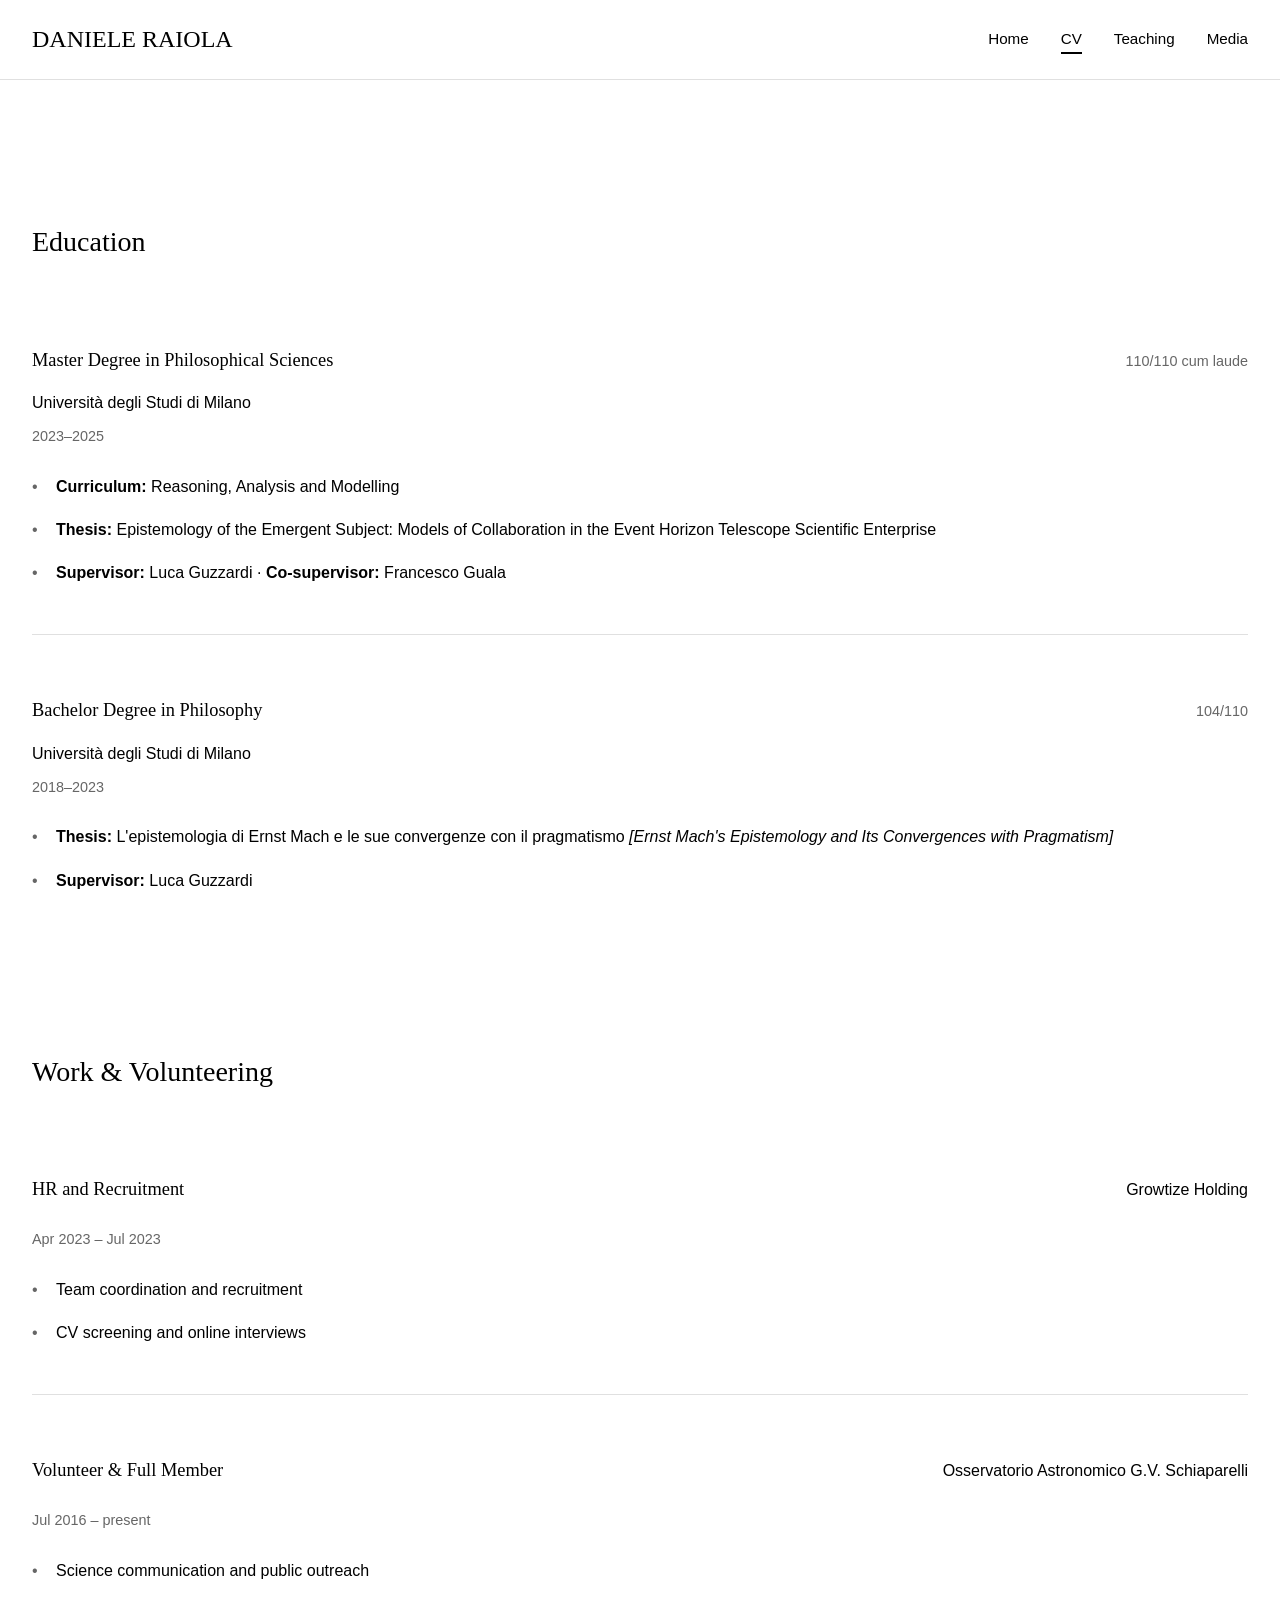
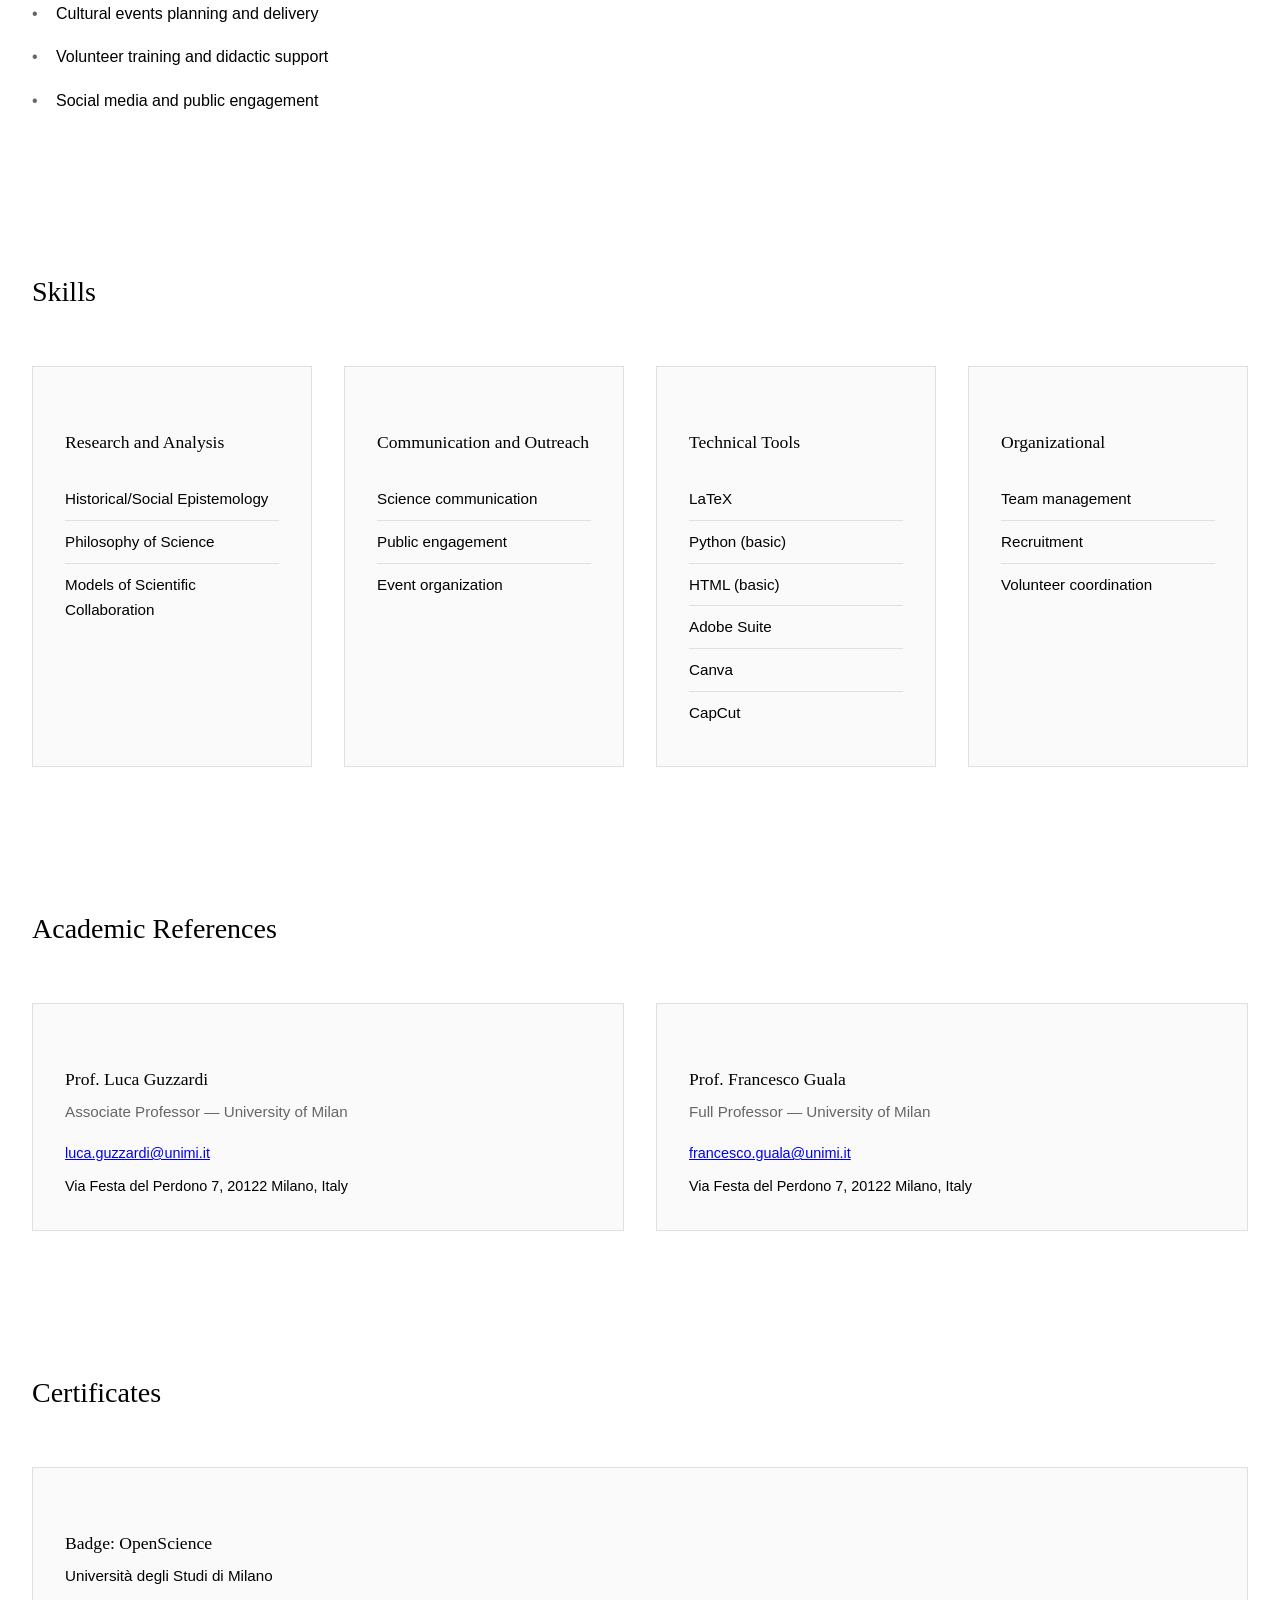
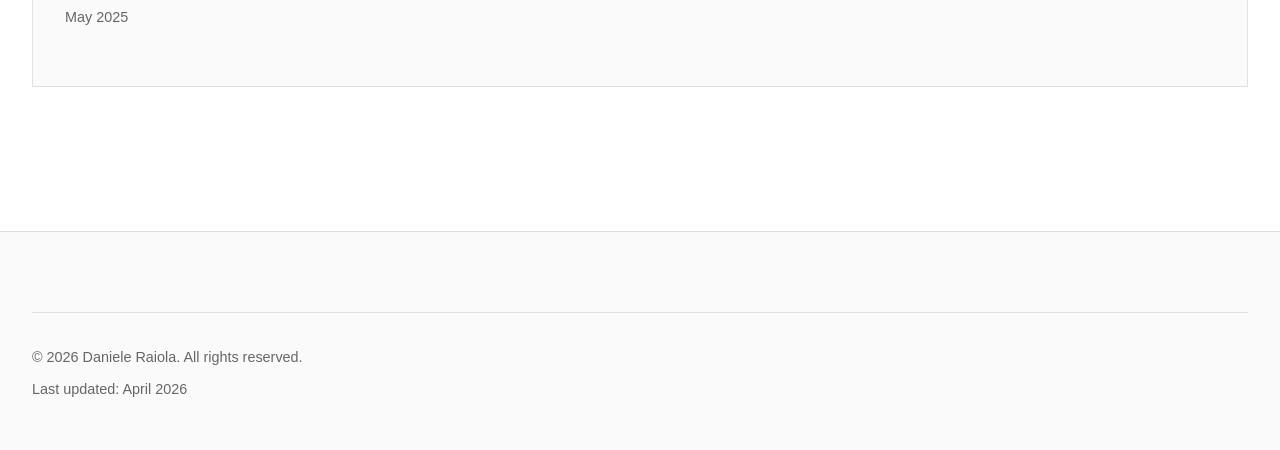
<file: cv.html>
<!DOCTYPE html>
<html lang="en">
<head>
    <meta charset="UTF-8">
    <meta name="viewport" content="width=device-width, initial-scale=1.0">
    <meta name="description" content="Daniele Raiola - CV">
    <meta name="author" content="Daniele Raiola">
    <title>CV - Daniele Raiola</title>
    <link rel="stylesheet" href="styles/main.css">
</head>
<body>
    <a href="#main-content" class="skip-to-content">Skip to content</a>

    <!-- Navigation Header -->
    <header class="header">
        <div class="container">
            <div class="header-content">
                <div class="title-block">
                    <h1>DANIELE RAIOLA</h1>
                </div>
                <nav class="nav">
                    <a href="index.html" class="nav-link">Home</a>
                    <a href="cv.html" class="nav-link active">CV</a>
                    <a href="teaching.html" class="nav-link">Teaching</a>
                    <a href="media.html" class="nav-link">Media</a>
                </nav>
            </div>
        </div>
    </header>

    <main id="main-content">
        <!-- Education Section -->
        <section class="section">
            <div class="container">
                <h2>Education</h2>
                
                <article class="education-item">
                    <div class="education-header">
                        <h3 class="degree-title">Master Degree in Philosophical Sciences</h3>
                        <span class="grade">110/110 cum laude</span>
                    </div>
                    <p class="institution">Università degli Studi di Milano</p>
                    <p class="date">2023–2025</p>
                    <ul class="details-list">
                        <li><strong>Curriculum:</strong> Reasoning, Analysis and Modelling</li>
                        <li><strong>Thesis:</strong> Epistemology of the Emergent Subject: Models of Collaboration in the Event Horizon Telescope Scientific Enterprise</li>
                        <li><strong>Supervisor:</strong> Luca Guzzardi · <strong>Co-supervisor:</strong> Francesco Guala</li>
                    </ul>
                </article>

                <article class="education-item">
                    <div class="education-header">
                        <h3 class="degree-title">Bachelor Degree in Philosophy</h3>
                        <span class="grade">104/110</span>
                    </div>
                    <p class="institution">Università degli Studi di Milano</p>
                    <p class="date">2018–2023</p>
                    <ul class="details-list">
                        <li><strong>Thesis:</strong> L'epistemologia di Ernst Mach e le sue convergenze con il pragmatismo <em>[Ernst Mach's Epistemology and Its Convergences with Pragmatism]</em></li>
                        <li><strong>Supervisor:</strong> Luca Guzzardi</li>
                    </ul>
                </article>
            </div>
        </section>

        <!-- Work & Volunteering Section -->
        <section class="section">
            <div class="container">
                <h2>Work & Volunteering</h2>

                <article class="work-item">
                    <div class="work-header">
                        <h3 class="position-title">HR and Recruitment</h3>
                        <p class="organization">Growtize Holding</p>
                    </div>
                    <p class="date">Apr 2023 – Jul 2023</p>
                    <ul class="details-list">
                        <li>Team coordination and recruitment</li>
                        <li>CV screening and online interviews</li>
                    </ul>
                </article>

                <article class="work-item">
                    <div class="work-header">
                        <h3 class="position-title">Volunteer & Full Member</h3>
                        <p class="organization">Osservatorio Astronomico G.V. Schiaparelli</p>
                    </div>
                    <p class="date">Jul 2016 – present</p>
                    <ul class="details-list">
                        <li>Science communication and public outreach</li>
                        <li>Cultural events planning and delivery</li>
                        <li>Volunteer training and didactic support</li>
                        <li>Social media and public engagement</li>
                    </ul>
                </article>
            </div>
        </section>

        <!-- Skills Section -->
        <section class="section">
            <div class="container">
                <h2>Skills</h2>
                
                <div class="skills-grid">
                    <article class="skill-category">
                        <h3 class="skill-category-title">Research and Analysis</h3>
                        <ul class="skill-list">
                            <li>Historical/Social Epistemology</li>
                            <li>Philosophy of Science</li>
                            <li>Models of Scientific Collaboration</li>
                        </ul>
                    </article>

                    <article class="skill-category">
                        <h3 class="skill-category-title">Communication and Outreach</h3>
                        <ul class="skill-list">
                            <li>Science communication</li>
                            <li>Public engagement</li>
                            <li>Event organization</li>
                        </ul>
                    </article>

                    <article class="skill-category">
                        <h3 class="skill-category-title">Technical Tools</h3>
                        <ul class="skill-list">
                            <li>LaTeX</li>
                            <li>Python (basic)</li>
                            <li>HTML (basic)</li>
                            <li>Adobe Suite</li>
                            <li>Canva</li>
                            <li>CapCut</li>
                        </ul>
                    </article>

                    <article class="skill-category">
                        <h3 class="skill-category-title">Organizational</h3>
                        <ul class="skill-list">
                            <li>Team management</li>
                            <li>Recruitment</li>
                            <li>Volunteer coordination</li>
                        </ul>
                    </article>
                </div>
            </div>
        </section>

        <!-- Academic References Section -->
        <section class="section">
            <div class="container">
                <h2>Academic References</h2>
                
                <div class="references-grid">
                    <article class="reference-item">
                        <h3 class="reference-name">Prof. Luca Guzzardi</h3>
                        <p class="reference-title">Associate Professor — University of Milan</p>
                        <ul class="reference-contact">
                            <li><a href="mailto:luca.guzzardi@unimi.it">luca.guzzardi@unimi.it</a></li>
                            <li>Via Festa del Perdono 7, 20122 Milano, Italy</li>
                        </ul>
                    </article>

                    <article class="reference-item">
                        <h3 class="reference-name">Prof. Francesco Guala</h3>
                        <p class="reference-title">Full Professor — University of Milan</p>
                        <ul class="reference-contact">
                            <li><a href="mailto:francesco.guala@unimi.it">francesco.guala@unimi.it</a></li>
                            <li>Via Festa del Perdono 7, 20122 Milano, Italy</li>
                        </ul>
                    </article>
                </div>
            </div>
        </section>

        <!-- Certificates Section -->
        <section class="section">
            <div class="container">
                <h2>Certificates</h2>
                
                <article class="certificate-item">
                    <h3 class="cert-title">Badge: OpenScience</h3>
                    <p class="cert-issuer">Università degli Studi di Milano</p>
                    <p class="date">May 2025</p>
                </article>
            </div>
        </section>
    </main>

    <!-- Footer -->
    <footer class="footer">
        <div class="container">
            <div class="footer-meta">
                <p class="copyright">© 2026 Daniele Raiola. All rights reserved.</p>
                <p class="last-updated">Last updated: April 2026</p>
            </div>
        </div>
    </footer>

    <!-- Smooth scroll behavior script -->
    <script>
        document.querySelectorAll('a[href^="#"]').forEach(anchor => {
            anchor.addEventListener('click', function (e) {
                e.preventDefault();
                const target = document.querySelector(this.getAttribute('href'));
                if (target) {
                    target.scrollIntoView({
                        behavior: 'smooth',
                        block: 'start'
                    });
                }
            });
        });
    </script>
</body>
</html>
</file>
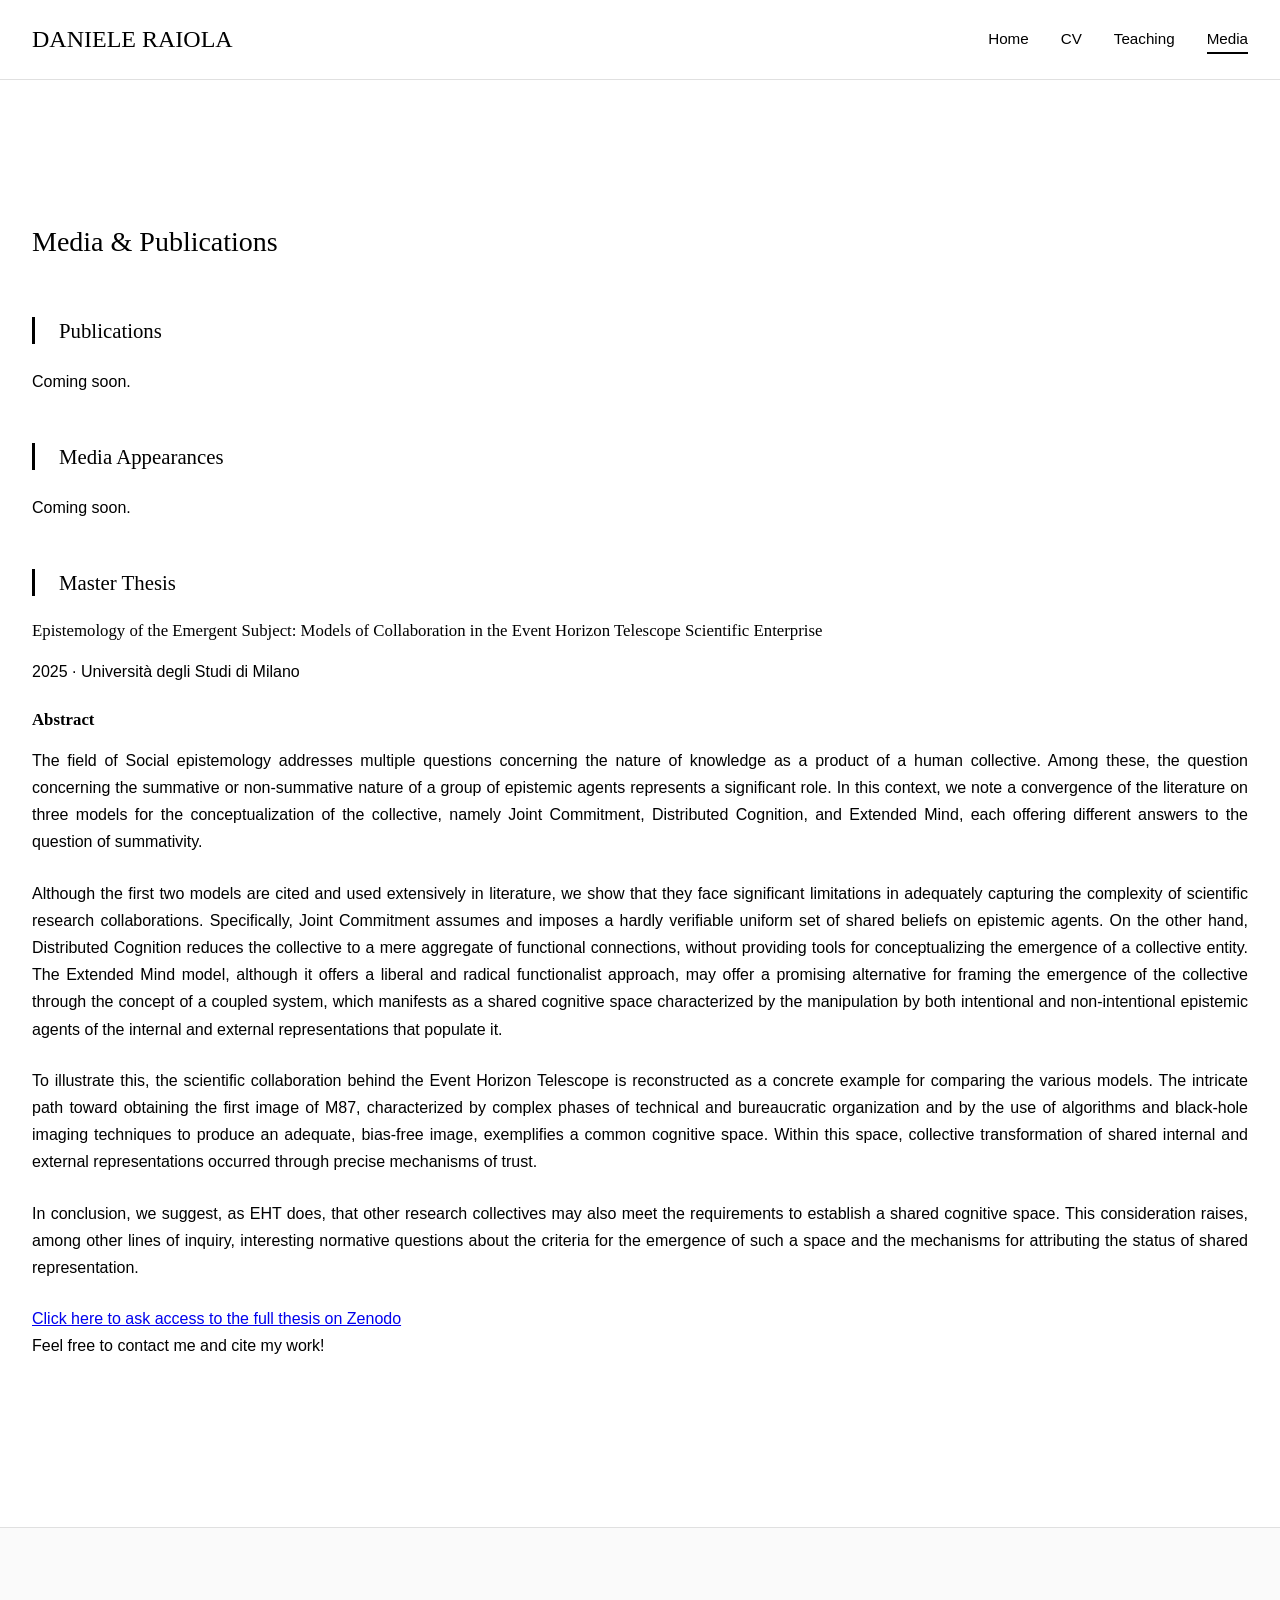
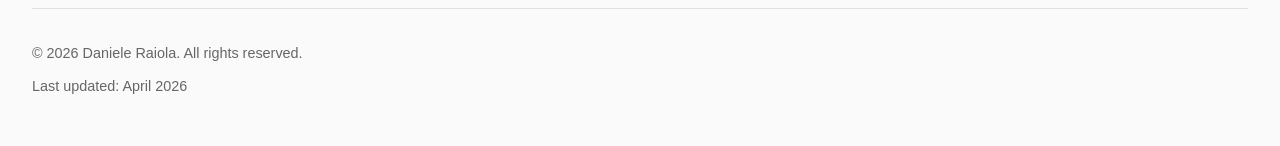
<file: media.html>
<!DOCTYPE html>
<html lang="en">
<head>
    <meta charset="UTF-8">
    <meta name="viewport" content="width=device-width, initial-scale=1.0">
    <meta name="description" content="Daniele Raiola - Media">
    <meta name="author" content="Daniele Raiola">
    <title>Media - Daniele Raiola</title>
    <link rel="stylesheet" href="styles/main.css">
</head>
<body>
    <a href="#main-content" class="skip-to-content">Skip to content</a>

    <!-- Navigation Header -->
    <header class="header">
        <div class="container">
            <div class="header-content">
                <div class="title-block">
                    <h1>DANIELE RAIOLA</h1>
                </div>
                <nav class="nav">
                    <a href="index.html" class="nav-link">Home</a>
                    <a href="cv.html" class="nav-link">CV</a>
                    <a href="teaching.html" class="nav-link">Teaching</a>
                    <a href="media.html" class="nav-link active">Media</a>
                </nav>
            </div>
        </div>
    </header>

    <main id="main-content">
        <!-- Media Section -->
        <section class="section">
            <div class="container">
                <h2>Media & Publications</h2>

                <div class="speaking-subsection">
                    <h3 class="subsection-title">Publications</h3>
                    <p>Coming soon.</p>
                </div>

                <div class="speaking-subsection">
                    <h3 class="subsection-title">Media Appearances</h3>
                    <p>Coming soon.</p>
                </div>

                <div class="speaking-subsection">
                    <h3 class="subsection-title">Master Thesis</h3>
                    <article class="thesis-item">
                        <h4 class="thesis-title">Epistemology of the Emergent Subject: Models of Collaboration in the Event Horizon Telescope Scientific Enterprise</h4>
                        <p class="thesis-date">2025 · Università degli Studi di Milano</p>
                        <h5 style="margin-top: 1.5rem; margin-bottom: 1rem; font-weight: 600; font-size: 1.05rem;">Abstract</h5>
                        <p style="text-align: justify;">
                            The field of Social epistemology addresses multiple questions concerning the nature of knowledge as a product of a human collective. Among these, the question concerning the summative or non-summative nature of a group of epistemic agents represents a significant role. In this context, we note a convergence of the literature on three models for the conceptualization of the collective, namely Joint Commitment, Distributed Cognition, and Extended Mind, each offering different answers to the question of summativity.
                        </p>
                        <p style="text-align: justify;">
                            Although the first two models are cited and used extensively in literature, we show that they face significant limitations in adequately capturing the complexity of scientific research collaborations. Specifically, Joint Commitment assumes and imposes a hardly verifiable uniform set of shared beliefs on epistemic agents. On the other hand, Distributed Cognition reduces the collective to a mere aggregate of functional connections, without providing tools for conceptualizing the emergence of a collective entity. The Extended Mind model, although it offers a liberal and radical functionalist approach, may offer a promising alternative for framing the emergence of the collective through the concept of a coupled system, which manifests as a shared cognitive space characterized by the manipulation by both intentional and non-intentional epistemic agents of the internal and external representations that populate it.
                        </p>
                        <p style="text-align: justify;">
                            To illustrate this, the scientific collaboration behind the Event Horizon Telescope is reconstructed as a concrete example for comparing the various models. The intricate path toward obtaining the first image of M87, characterized by complex phases of technical and bureaucratic organization and by the use of algorithms and black-hole imaging techniques to produce an adequate, bias-free image, exemplifies a common cognitive space. Within this space, collective transformation of shared internal and external representations occurred through precise mechanisms of trust.
                        </p>
                        <p style="text-align: justify;">
                            In conclusion, we suggest, as EHT does, that other research collectives may also meet the requirements to establish a shared cognitive space. This consideration raises, among other lines of inquiry, interesting normative questions about the criteria for the emergence of such a space and the mechanisms for attributing the status of shared representation.
                        </p>
                        <p style="margin-top: 1.5rem;">
                            <a href="https://zenodo.org/records/18644186" target="_blank">Click here to ask access to the full thesis on Zenodo</a><br>
                            Feel free to contact me and cite my work!
                        </p>
                    </article>
                </div>
            </div>
        </section>
    </main>

    <!-- Footer -->
    <footer class="footer">
        <div class="container">
            <div class="footer-meta">
                <p class="copyright">© 2026 Daniele Raiola. All rights reserved.</p>
                <p class="last-updated">Last updated: April 2026</p>
            </div>
        </div>
    </footer>

    <!-- Smooth scroll behavior script -->
    <script>
        document.querySelectorAll('a[href^="#"]').forEach(anchor => {
            anchor.addEventListener('click', function (e) {
                e.preventDefault();
                const target = document.querySelector(this.getAttribute('href'));
                if (target) {
                    target.scrollIntoView({
                        behavior: 'smooth',
                        block: 'start'
                    });
                }
            });
        });
    </script>
</body>
</html>
</file>
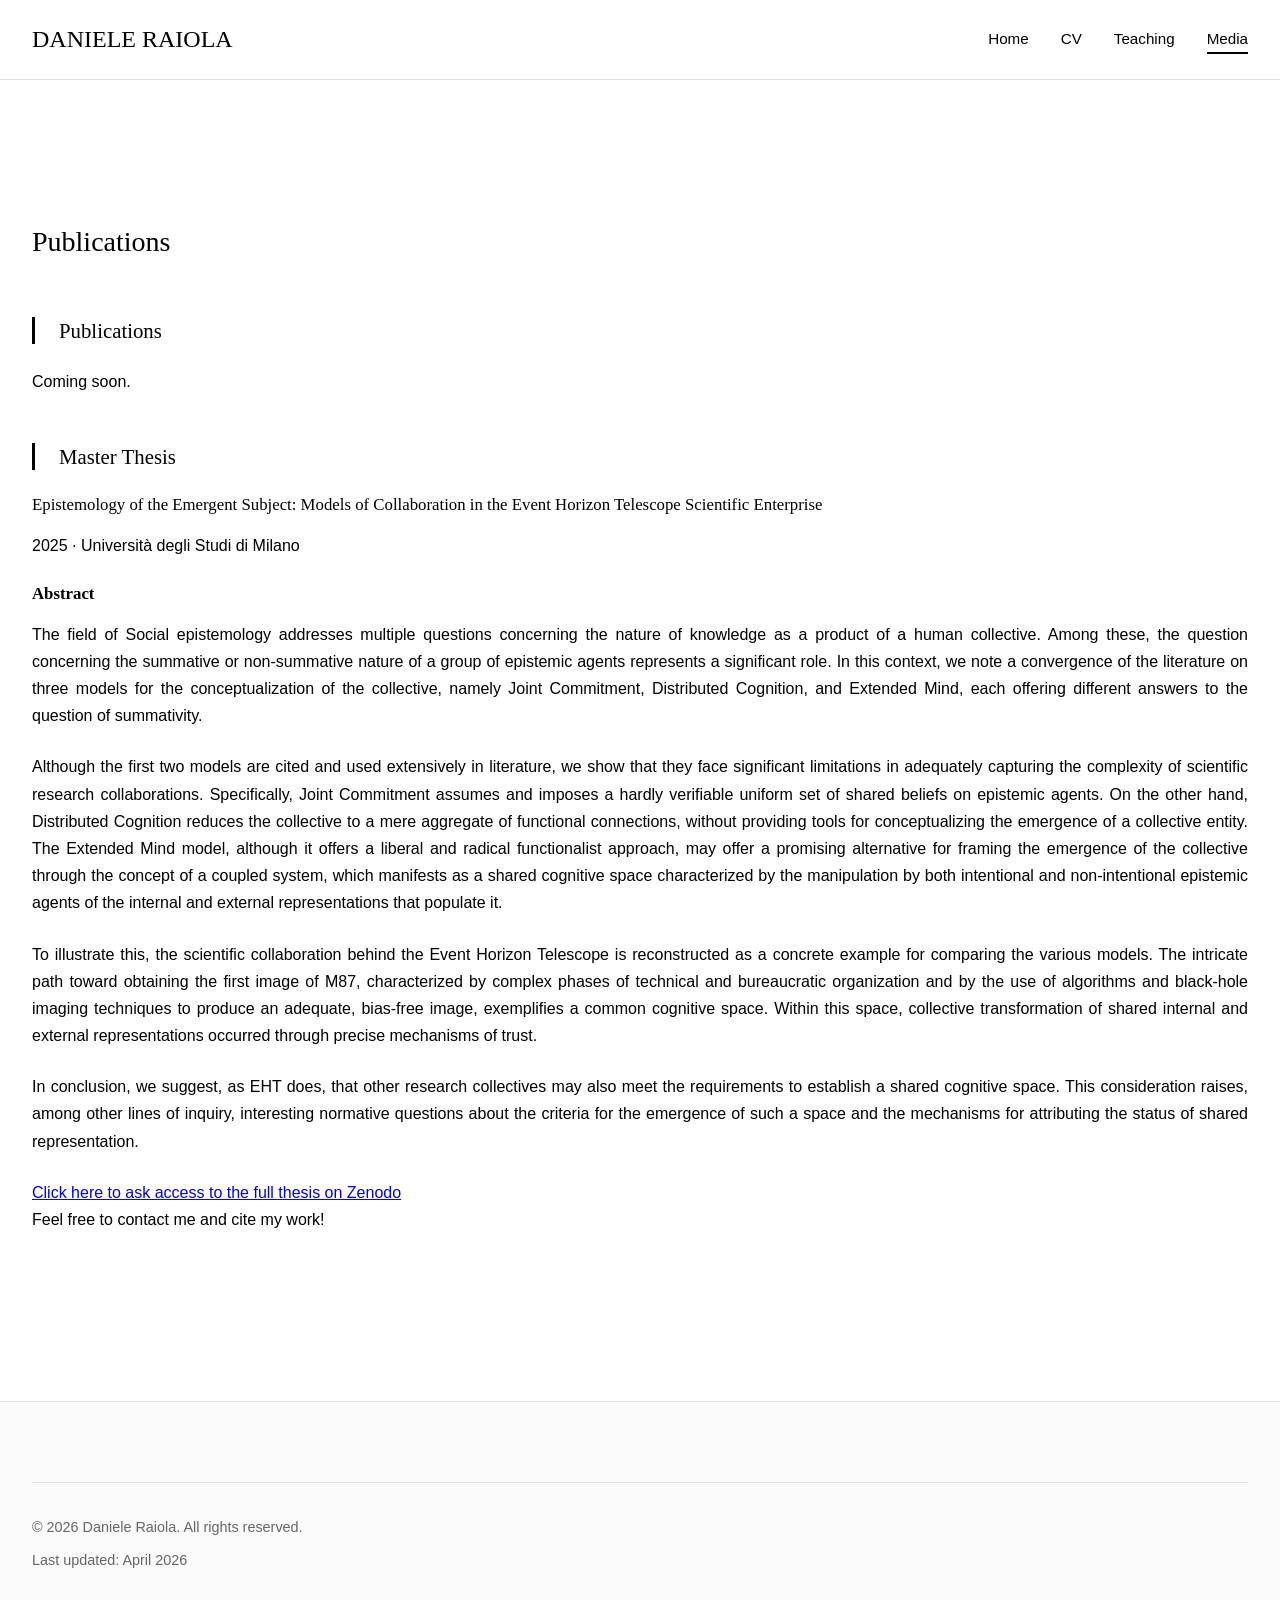
<file: publications.html>
<!DOCTYPE html>
<html lang="en">
<head>
    <meta charset="UTF-8">
    <meta name="viewport" content="width=device-width, initial-scale=1.0">
    <meta name="description" content="Daniele Raiola - Media">
    <meta name="author" content="Daniele Raiola">
    <title>Media - Daniele Raiola</title>
    <link rel="stylesheet" href="styles/main.css">
</head>
<body>
    <a href="#main-content" class="skip-to-content">Skip to content</a>

    <!-- Navigation Header -->
    <header class="header">
        <div class="container">
            <div class="header-content">
                <div class="title-block">
                    <h1>DANIELE RAIOLA</h1>
                </div>
                <nav class="nav">
                    <a href="index.html" class="nav-link">Home</a>
                    <a href="cv.html" class="nav-link">CV</a>
                    <a href="teaching.html" class="nav-link">Teaching</a>
                    <a href="publications.html" class="nav-link active">Media</a>
                </nav>
            </div>
        </div>
    </header>

    <main id="main-content">
        <!-- Media Section -->
        <section class="section">
            <div class="container">
                <h2>Publications</h2>

                <div class="speaking-subsection">
                    <h3 class="subsection-title">Publications</h3>
                    <p>Coming soon.</p>
                </div>

                <div class="speaking-subsection">
                    <h3 class="subsection-title">Master Thesis</h3>
                    <article class="thesis-item">
                        <h4 class="thesis-title">Epistemology of the Emergent Subject: Models of Collaboration in the Event Horizon Telescope Scientific Enterprise</h4>
                        <p class="thesis-date">2025 · Università degli Studi di Milano</p>
                        <h5 style="margin-top: 1.5rem; margin-bottom: 1rem; font-weight: 600; font-size: 1.05rem;">Abstract</h5>
                        <p style="text-align: justify;">
                            The field of Social epistemology addresses multiple questions concerning the nature of knowledge as a product of a human collective. Among these, the question concerning the summative or non-summative nature of a group of epistemic agents represents a significant role. In this context, we note a convergence of the literature on three models for the conceptualization of the collective, namely Joint Commitment, Distributed Cognition, and Extended Mind, each offering different answers to the question of summativity.
                        </p>
                        <p style="text-align: justify;">
                            Although the first two models are cited and used extensively in literature, we show that they face significant limitations in adequately capturing the complexity of scientific research collaborations. Specifically, Joint Commitment assumes and imposes a hardly verifiable uniform set of shared beliefs on epistemic agents. On the other hand, Distributed Cognition reduces the collective to a mere aggregate of functional connections, without providing tools for conceptualizing the emergence of a collective entity. The Extended Mind model, although it offers a liberal and radical functionalist approach, may offer a promising alternative for framing the emergence of the collective through the concept of a coupled system, which manifests as a shared cognitive space characterized by the manipulation by both intentional and non-intentional epistemic agents of the internal and external representations that populate it.
                        </p>
                        <p style="text-align: justify;">
                            To illustrate this, the scientific collaboration behind the Event Horizon Telescope is reconstructed as a concrete example for comparing the various models. The intricate path toward obtaining the first image of M87, characterized by complex phases of technical and bureaucratic organization and by the use of algorithms and black-hole imaging techniques to produce an adequate, bias-free image, exemplifies a common cognitive space. Within this space, collective transformation of shared internal and external representations occurred through precise mechanisms of trust.
                        </p>
                        <p style="text-align: justify;">
                            In conclusion, we suggest, as EHT does, that other research collectives may also meet the requirements to establish a shared cognitive space. This consideration raises, among other lines of inquiry, interesting normative questions about the criteria for the emergence of such a space and the mechanisms for attributing the status of shared representation.
                        </p>
                        <p style="margin-top: 1.5rem;">
                            <a href="https://zenodo.org/records/18644186" target="_blank">Click here to ask access to the full thesis on Zenodo</a><br>
                            Feel free to contact me and cite my work!
                        </p>
                    </article>
                </div>
            </div>
        </section>
    </main>

    <!-- Footer -->
    <footer class="footer">
        <div class="container">
            <div class="footer-meta">
                <p class="copyright">© 2026 Daniele Raiola. All rights reserved.</p>
                <p class="last-updated">Last updated: April 2026</p>
            </div>
        </div>
    </footer>

    <!-- Smooth scroll behavior script -->
    <script>
        document.querySelectorAll('a[href^="#"]').forEach(anchor => {
            anchor.addEventListener('click', function (e) {
                e.preventDefault();
                const target = document.querySelector(this.getAttribute('href'));
                if (target) {
                    target.scrollIntoView({
                        behavior: 'smooth',
                        block: 'start'
                    });
                }
            });
        });
    </script>
</body>
</html>
</file>
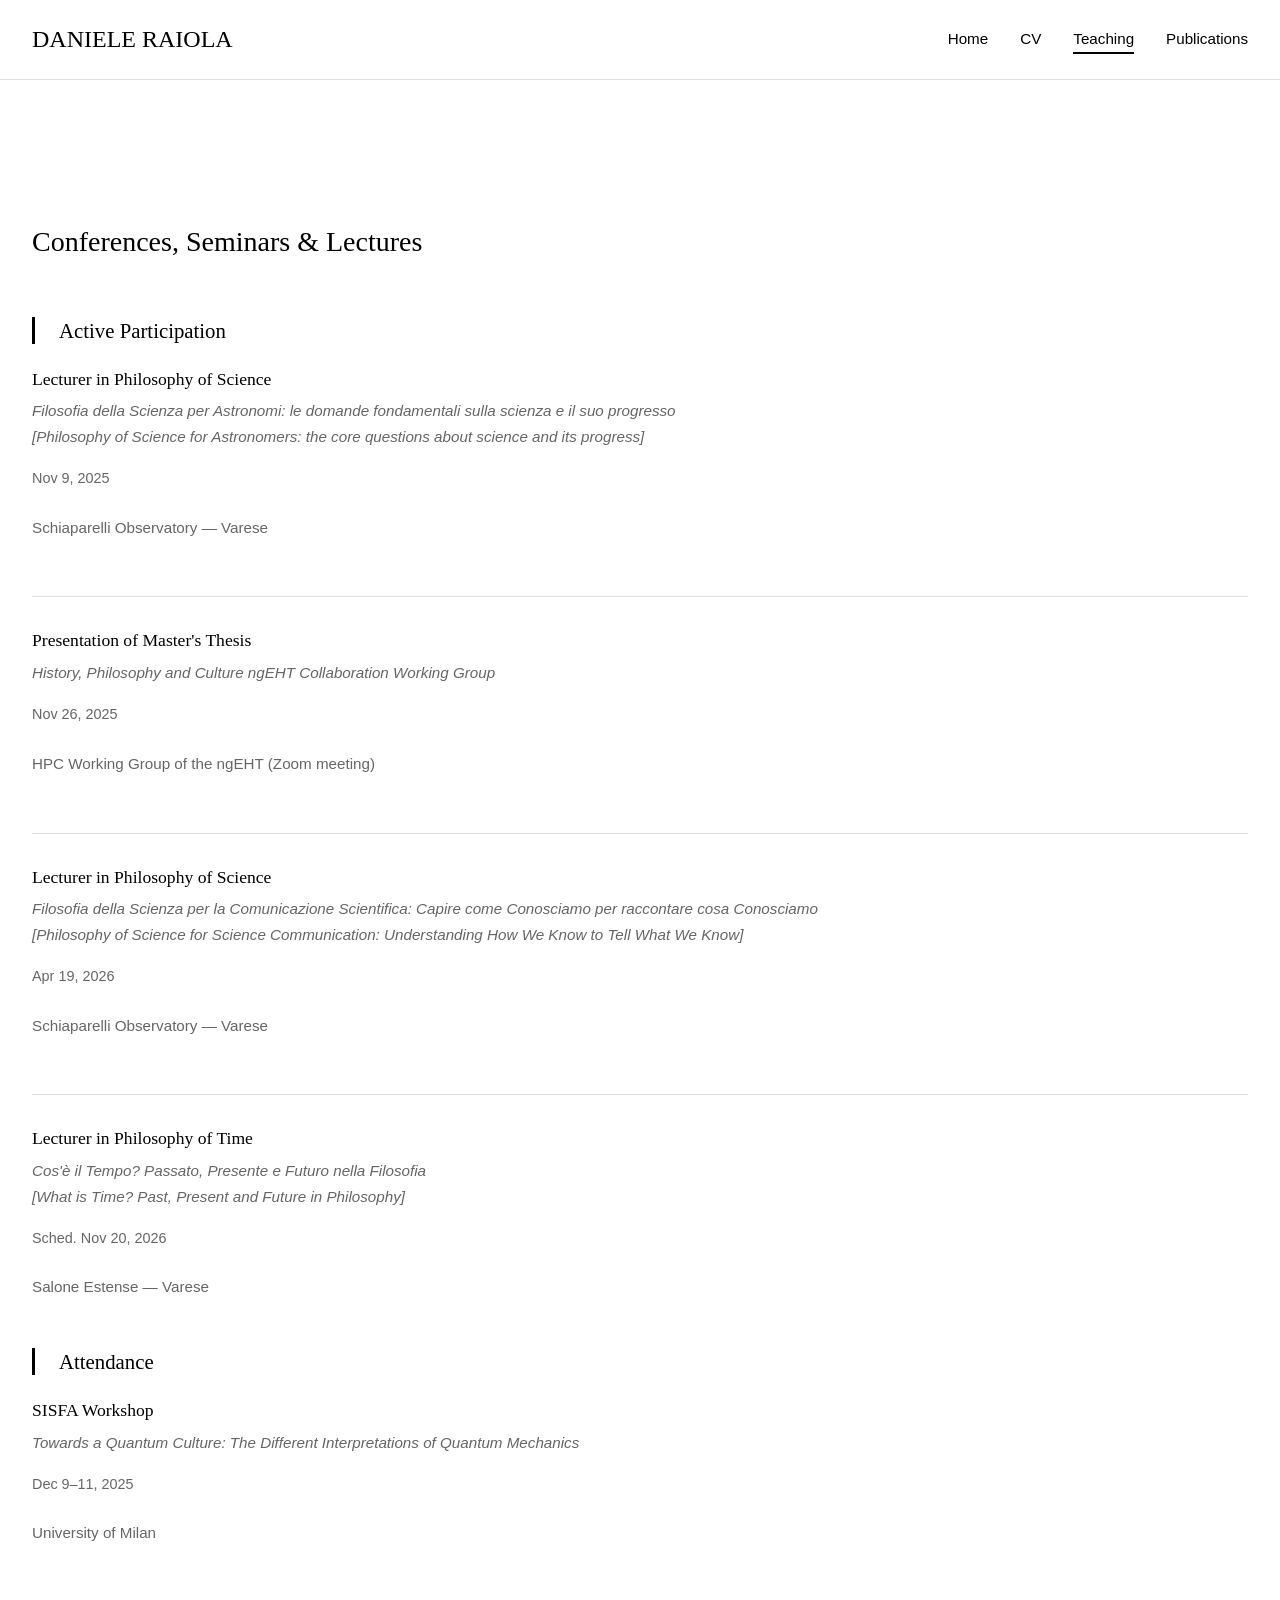
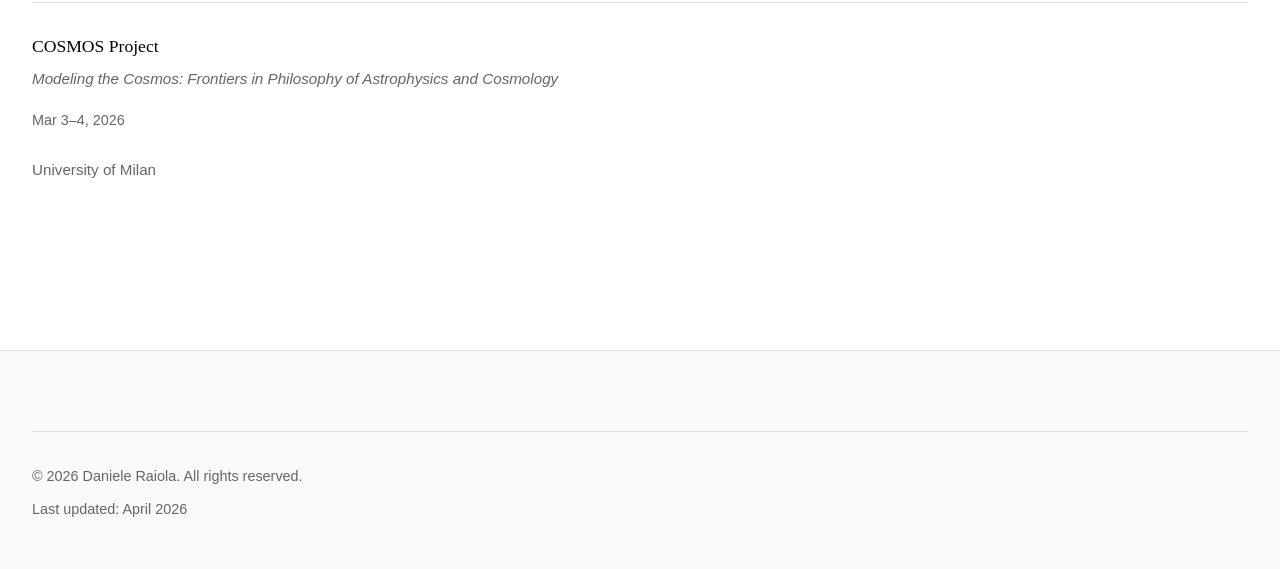
<file: teaching.html>
<!DOCTYPE html>
<html lang="en">
<head>
    <meta charset="UTF-8">
    <meta name="viewport" content="width=device-width, initial-scale=1.0">
    <meta name="description" content="Daniele Raiola - Teaching & Speaking">
    <meta name="author" content="Daniele Raiola">
    <title>Teaching & Speaking - Daniele Raiola</title>
    <link rel="stylesheet" href="styles/main.css">
</head>
<body>
    <a href="#main-content" class="skip-to-content">Skip to content</a>

    <!-- Navigation Header -->
    <header class="header">
        <div class="container">
            <div class="header-content">
                <div class="title-block">
                    <h1>DANIELE RAIOLA</h1>
                </div>
                <nav class="nav">
                    <a href="index.html" class="nav-link">Home</a>
                    <a href="cv.html" class="nav-link">CV</a>
                    <a href="teaching.html" class="nav-link active">Teaching</a>
                    <a href="publications.html" class="nav-link">Publications</a>
                </nav>
            </div>
        </div>
    </header>

    <main id="main-content">
        <!-- Teaching & Speaking Section -->
        <section class="section">
            <div class="container">
                <h2>Conferences, Seminars & Lectures</h2>

                <div class="speaking-subsection">
                    <h3 class="subsection-title">Active Participation</h3>
                    
                    <article class="speaking-item">
                        <h4 class="speaking-title">Lecturer in Philosophy of Science</h4>
                        <p class="speaking-subtitle"><em>Filosofia della Scienza per Astronomi: le domande fondamentali sulla scienza e il suo progresso</em><br>[Philosophy of Science for Astronomers: the core questions about science and its progress]</p>
                        <p class="date">Nov 9, 2025</p>
                        <p class="location">Schiaparelli Observatory — Varese</p>
                    </article>

                    <article class="speaking-item">
                        <h4 class="speaking-title">Presentation of Master's Thesis</h4>
                        <p class="speaking-subtitle"><em>History, Philosophy and Culture ngEHT Collaboration Working Group</em></p>
                        <p class="date">Nov 26, 2025</p>
                        <p class="location">HPC Working Group of the ngEHT (Zoom meeting)</p>
                    </article>

                    <article class="speaking-item">
                        <h4 class="speaking-title">Lecturer in Philosophy of Science</h4>
                        <p class="speaking-subtitle"><em>Filosofia della Scienza per la Comunicazione Scientifica: Capire come Conosciamo per raccontare cosa Conosciamo</em><br>[Philosophy of Science for Science Communication: Understanding How We Know to Tell What We Know]</p>
                        <p class="date">Apr 19, 2026</p>
                        <p class="location">Schiaparelli Observatory — Varese</p>
                    </article>

                    <article class="speaking-item">
                        <h4 class="speaking-title">Lecturer in Philosophy of Time</h4>
                        <p class="speaking-subtitle"><em>Cos'è il Tempo? Passato, Presente e Futuro nella Filosofia</em><br>[What is Time? Past, Present and Future in Philosophy]</p>
                        <p class="date">Sched. Nov 20, 2026</p>
                        <p class="location">Salone Estense — Varese</p>
                    </article>
                </div>

                <div class="speaking-subsection">
                    <h3 class="subsection-title">Attendance</h3>
                    
                    <article class="speaking-item">
                        <h4 class="speaking-title">SISFA Workshop</h4>
                        <p class="speaking-subtitle"><em>Towards a Quantum Culture: The Different Interpretations of Quantum Mechanics</em></p>
                        <p class="date">Dec 9–11, 2025</p>
                        <p class="location">University of Milan</p>
                    </article>

                    <article class="speaking-item">
                        <h4 class="speaking-title">COSMOS Project</h4>
                        <p class="speaking-subtitle"><em>Modeling the Cosmos: Frontiers in Philosophy of Astrophysics and Cosmology</em></p>
                        <p class="date">Mar 3–4, 2026</p>
                        <p class="location">University of Milan</p>
                    </article>
                </div>
            </div>
        </section>
    </main>

    <!-- Footer -->
    <footer class="footer">
        <div class="container">
            <div class="footer-meta">
                <p class="copyright">© 2026 Daniele Raiola. All rights reserved.</p>
                <p class="last-updated">Last updated: April 2026</p>
            </div>
        </div>
    </footer>

    <!-- Smooth scroll behavior script -->
    <script>
        document.querySelectorAll('a[href^="#"]').forEach(anchor => {
            anchor.addEventListener('click', function (e) {
                e.preventDefault();
                const target = document.querySelector(this.getAttribute('href'));
                if (target) {
                    target.scrollIntoView({
                        behavior: 'smooth',
                        block: 'start'
                    });
                }
            });
        });
    </script>
</body>
</html>
</file>
<file: styles/main.css>
/* ============================================================================
   ACADEMIC PORTFOLIO - DANIELE RAIOLA
   Minimalist design inspired by taralconley.org
   Black/white palette with serif headers
   ============================================================================ */

/* CSS Variables - Minimalist Black/White */
:root {
    --color-bg: #ffffff;
    --color-text: #000000;
    --color-text-light: #666666;
    --color-border: #e0e0e0;
    --color-accent: #0000ee;
    
    --font-serif: Georgia, "Palatino Linotype", "Book Antiqua", serif;
    --font-sans: -apple-system, BlinkMacSystemFont, "Segoe UI", Roboto, "Helvetica Neue", Arial, sans-serif;
    
    --spacing-xs: 0.5rem;
    --spacing-sm: 1rem;
    --spacing-md: 1.5rem;
    --spacing-lg: 2rem;
    --spacing-xl: 3rem;
    
    --transition: all 0.3s ease;
}

/* ============================================================================
   RESET & BASE STYLES
   ============================================================================ */

* {
    margin: 0;
    padding: 0;
    box-sizing: border-box;
}

html {
    scroll-behavior: smooth;
}

body {
    font-family: var(--font-sans);
    background-color: var(--color-bg);
    color: var(--color-text);
    line-height: 1.7;
    letter-spacing: 0;
}

/* ============================================================================
   TYPOGRAPHY
   ============================================================================ */

h1, h2, h3, h4, h5, h6 {
    font-family: var(--font-serif);
    font-weight: 400;
    line-height: 1.3;
    margin-bottom: var(--spacing-md);
    letter-spacing: 0;
}

h1 {
    font-size: 2.5rem;
    margin-bottom: var(--spacing-xs);
}

h2 {
    font-size: 1.75rem;
    margin-top: var(--spacing-xl);
    margin-bottom: var(--spacing-lg);
    padding-bottom: var(--spacing-md);
}

h3 {
    font-size: 1.25rem;
    margin-top: var(--spacing-lg);
    margin-bottom: var(--spacing-md);
}

h4 {
    font-size: 1.05rem;
    font-weight: 500;
    margin-bottom: var(--spacing-sm);
}

p {
    margin-bottom: var(--spacing-md);
    text-align: justify;
}

.tagline {
    font-size: 1rem;
    color: var(--color-text-light);
    font-weight: normal;
    margin-bottom: 0;
}

.section-intro {
    font-size: 1.05rem;
    line-height: 1.8;
    margin-bottom: var(--spacing-lg);
    color: var(--color-text);
}

/* ============================================================================
   LINKS & INTERACTIVE
   ============================================================================ */

a {
    color: var(--color-accent);
    text-decoration: underline;
    transition: color var(--transition);
}

a:hover {
    color: #000066;
    text-decoration: underline;
}

a.nav-link {
    text-decoration: none;
    color: var(--color-text);
    border-bottom: 2px solid transparent;
    transition: border-color var(--transition);
}

a.nav-link:hover {
    border-bottom: 2px solid var(--color-text);
    color: var(--color-text);
}

/* ============================================================================
   LAYOUT & CONTAINER
   ============================================================================ */

.container {
    max-width: 100%;
    margin: 0 auto;
    padding: 0 var(--spacing-lg);
}

main {
    padding: var(--spacing-xl) 0;
}

.section {
    padding: var(--spacing-xl) 0;
    border-bottom: none;
}

.section:last-child {
    padding-bottom: var(--spacing-xl);
}

/* ============================================================================
   ACCESSIBILITY
   ============================================================================ */

.skip-to-content {
    position: absolute;
    top: -40px;
    left: 0;
    background: #000;
    color: #fff;
    padding: 8px;
    text-decoration: none;
    z-index: 100;
}

.skip-to-content:focus {
    top: 0;
}

/* ============================================================================
   HEADER & NAVIGATION
   ============================================================================ */

.header {
    background-color: var(--color-bg);
    border-bottom: 1px solid var(--color-border);
    position: sticky;
    top: 0;
    z-index: 100;
}

.header-content {
    display: flex;
    justify-content: space-between;
    align-items: center;
    padding: var(--spacing-md) 0;
    gap: var(--spacing-lg);
}

.title-block h1 {
    font-size: 1.5rem;
    margin-bottom: 0;
}

.nav {
    display: flex;
    gap: var(--spacing-lg);
    flex-wrap: wrap;
    justify-content: flex-end;
    align-items: center;
}

.nav-link {
    font-size: 0.95rem;
    font-weight: 500;
    color: var(--color-text);
    border-bottom: 2px solid transparent;
    transition: border-color var(--transition);
}

.nav-link:hover,
.nav-link.active {
    border-bottom: 2px solid var(--color-text);
}

/* ============================================================================
   EDUCATION & WORK ITEMS
   ============================================================================ */

.education-item,
.work-item {
    margin-bottom: var(--spacing-lg);
    padding-bottom: var(--spacing-lg);
    border-bottom: 1px solid var(--color-border);
}

.education-item:last-child,
.work-item:last-child {
    border-bottom: none;
    margin-bottom: 0;
    padding-bottom: 0;
}

.education-header,
.work-header {
    display: flex;
    justify-content: space-between;
    align-items: baseline;
    gap: var(--spacing-md);
    margin-bottom: var(--spacing-sm);
    flex-wrap: wrap;
}

.degree-title,
.position-title {
    margin-bottom: 0;
    font-size: 1.15rem;
    font-family: var(--font-serif);
}

.grade {
    font-size: 0.9rem;
    color: var(--color-text-light);
    font-weight: normal;
    white-space: nowrap;
}

.institution,
.organization {
    font-size: 1rem;
    color: var(--color-text);
    margin-bottom: var(--spacing-xs);
    font-weight: 500;
}

.date {
    font-size: 0.9rem;
    color: var(--color-text-light);
    margin-bottom: var(--spacing-md);
}

.details-list {
    list-style: none;
    padding-left: 0;
}

.details-list li {
    margin-bottom: var(--spacing-sm);
    color: var(--color-text);
    padding-left: var(--spacing-md);
    position: relative;
}

.details-list li::before {
    content: "•";
    position: absolute;
    left: 0;
    color: var(--color-text-light);
}

.details-list strong {
    color: var(--color-text);
    font-weight: 600;
}

/* ============================================================================
   SKILLS SECTION
   ============================================================================ */

.skills-grid {
    display: grid;
    grid-template-columns: repeat(auto-fit, minmax(250px, 1fr));
    gap: var(--spacing-lg);
    margin-top: var(--spacing-lg);
}

.skill-category {
    padding: var(--spacing-lg);
    border: 1px solid var(--color-border);
    background-color: #fafafa;
    border-radius: 0;
}

.skill-category-title {
    font-family: var(--font-serif);
    font-size: 1.1rem;
    margin-bottom: var(--spacing-md);
    color: var(--color-text);
    font-weight: 400;
}

.skill-list {
    list-style: none;
}

.skill-list li {
    padding: var(--spacing-xs) 0;
    color: var(--color-text);
    border-bottom: 1px solid var(--color-border);
    font-size: 0.95rem;
}

.skill-list li:last-child {
    border-bottom: none;
}

/* ============================================================================
   SPEAKING & CONFERENCES
   ============================================================================ */

.speaking-subsection {
    margin-bottom: var(--spacing-xl);
}

.speaking-subsection:last-child {
    margin-bottom: 0;
}

.subsection-title {
    font-family: var(--font-serif);
    font-size: 1.3rem;
    color: var(--color-text);
    margin-top: var(--spacing-lg);
    margin-bottom: var(--spacing-md);
    font-weight: 400;
    border-left: 3px solid var(--color-text);
    padding-left: var(--spacing-md);
}

.speaking-item {
    margin-bottom: var(--spacing-lg);
    padding-bottom: var(--spacing-lg);
    border-bottom: 1px solid var(--color-border);
}

.speaking-item:last-child {
    border-bottom: none;
    margin-bottom: 0;
    padding-bottom: 0;
}

.speaking-title {
    font-family: var(--font-serif);
    font-size: 1.1rem;
    color: var(--color-text);
    margin-bottom: var(--spacing-xs);
    font-weight: 400;
}

.speaking-subtitle {
    font-size: 0.95rem;
    color: var(--color-text-light);
    font-style: italic;
    margin-bottom: var(--spacing-sm);
}

.location {
    font-size: 0.95rem;
    color: var(--color-text-light);
    margin-top: var(--spacing-xs);
}

/* ============================================================================
   REFERENCES & CERTIFICATES
   ============================================================================ */

.references-grid {
    display: grid;
    grid-template-columns: repeat(auto-fit, minmax(280px, 1fr));
    gap: var(--spacing-lg);
    margin-top: var(--spacing-lg);
}

.reference-item,
.certificate-item {
    padding: var(--spacing-lg);
    border: 1px solid var(--color-border);
    background-color: #fafafa;
    border-radius: 0;
}

.reference-name {
    font-family: var(--font-serif);
    font-size: 1.1rem;
    margin-bottom: var(--spacing-xs);
    font-weight: 400;
}

.reference-title {
    font-size: 0.95rem;
    color: var(--color-text-light);
    margin-bottom: var(--spacing-sm);
}

.reference-contact {
    list-style: none;
}

.reference-contact li {
    font-size: 0.9rem;
    color: var(--color-text-light);
    margin-bottom: var(--spacing-xs);
}

.reference-contact li:last-child {
    margin-bottom: 0;
}

.cert-title {
    font-family: var(--font-serif);
    font-size: 1.1rem;
    margin-bottom: var(--spacing-xs);
    font-weight: 400;
}

.cert-issuer {
    font-size: 0.95rem;
    color: var(--color-text-light);
    margin-bottom: var(--spacing-sm);
}
}

.reference-title {
    font-size: 0.95rem;
    color: var(--color-text-secondary);
    margin-bottom: var(--spacing-sm);
}

.reference-contact {
    list-style: none;
}

.reference-contact li {
    font-size: 0.9rem;
    color: var(--color-text-secondary);
    margin-bottom: var(--spacing-xs);
}

.reference-contact li:last-child {
    margin-bottom: 0;
}

.cert-title {
    font-size: 1.1rem;
    margin-bottom: var(--spacing-xs);
}

.cert-issuer {
    font-size: 0.95rem;
    color: var(--color-text-secondary);
    margin-bottom: var(--spacing-sm);
}

/* ============================================================================
   FOOTER / CONTACT
   ============================================================================ */

.footer {
    background-color: #fafafa;
    border-top: 1px solid var(--color-border);
    padding: var(--spacing-xl) 0;
    margin-top: var(--spacing-xl);
}

.contact-info {
    display: flex;
    flex-direction: column;
    gap: var(--spacing-md);
    margin-bottom: var(--spacing-xl);
    font-size: 1rem;
}

.contact-item {
    display: flex;
    flex-direction: column;
    gap: var(--spacing-xs);
}

.contact-item strong {
    font-weight: 600;
}

.contact-item a {
    color: var(--color-accent);
    text-decoration: underline;
}

.contact-item a:hover {
    color: #000066;
}

.footer-meta {
    padding-top: var(--spacing-lg);
    border-top: 1px solid var(--color-border);
    font-size: 0.9rem;
    color: var(--color-text-light);
    text-align: center;
    margin-top: var(--spacing-lg);
}

.copyright {
    margin-bottom: var(--spacing-xs);
}

.last-updated {
    margin-bottom: 0;
}

.external-links {
    margin-top: var(--spacing-lg);
    padding-top: var(--spacing-lg);
    border-top: 1px solid var(--color-border);
    display: flex;
    gap: var(--spacing-md);
    justify-content: center;
    flex-wrap: wrap;
    font-size: 0.95rem;
}

.external-links a {
    color: var(--color-accent);
    text-decoration: underline;
}

/* ============================================================================
   DOWNLOAD SECTION
   ============================================================================ */

.download-section {
    margin: var(--spacing-lg) 0;
    text-align: center;
}

.download-btn {
    display: inline-block;
    padding: var(--spacing-sm) var(--spacing-lg);
    background-color: var(--color-text);
    color: var(--color-bg);
    border: 1px solid var(--color-text);
    border-radius: 0;
    font-weight: 500;
    font-size: 0.95rem;
    transition: var(--transition);
    text-decoration: none;
    cursor: pointer;
}

.download-btn:hover {
    background-color: #333;
    border-color: #333;
    color: var(--color-bg);
}

/* ============================================================================
   RESPONSIVE DESIGN
   ============================================================================ */

@media (max-width: 768px) {
    h1 {
        font-size: 2rem;
    }

    h2 {
        font-size: 1.5rem;
    }

    .container {
        padding: 0 var(--spacing-md);
    }

    .header-content {
        flex-direction: column;
        align-items: flex-start;
        padding: var(--spacing-md) 0;
        gap: var(--spacing-md);
    }

    .nav {
        width: 100%;
        justify-content: flex-start;
        gap: var(--spacing-md);
    }

    .nav-link {
        font-size: 0.9rem;
    }

    .education-header,
    .work-header {
        flex-direction: column;
        align-items: flex-start;
    }

    .grade {
        margin-top: var(--spacing-sm);
    }

    .skills-grid {
        grid-template-columns: 1fr;
    }

    .references-grid {
        grid-template-columns: 1fr;
    }

    main {
        padding: var(--spacing-lg) 0;
    }

    .section {
        padding: var(--spacing-lg) 0;
    }

    .header-content {
        gap: var(--spacing-md);
    }
}

@media (max-width: 480px) {
    h1 {
        font-size: 1.5rem;
    }

    h2 {
        font-size: 1.25rem;
    }

    .container {
        padding: 0 var(--spacing-sm);
    }

    .tagline {
        font-size: 0.95rem;
    }

    .nav {
        gap: var(--spacing-sm);
        flex-direction: column;
        align-items: flex-start;
    }

    .nav-link {
        font-size: 0.85rem;
    }

    .details-list li {
        padding-left: var(--spacing-md);
        font-size: 0.95rem;
    }

    .section {
        padding: var(--spacing-md) 0;
    }

    .speaking-subsection {
        margin-bottom: var(--spacing-lg);
    }

    .subsection-title {
        font-size: 1.1rem;
    }

    .external-links {
        flex-direction: column;
        gap: var(--spacing-sm);
    }
}

/* ============================================================================
   EXTRA LARGE SCREENS (1920px+)
   ============================================================================ */

@media (min-width: 1920px) {
    .container {
        max-width: 1600px;
    }

    h1 {
        font-size: 3rem;
    }

    h2 {
        font-size: 2rem;
    }

    h3 {
        font-size: 1.5rem;
    }

    p {
        font-size: 1.1rem;
    }

    .section-intro {
        font-size: 1.2rem;
    }
}

/* ============================================================================
   PRINT STYLES
   ============================================================================ */

@media print {
    .header {
        border-bottom: 1px solid #000;
        background-color: #fff;
        color: #000;
    }

    .nav {
        display: none;
    }

    body {
        background-color: #fff;
        color: #000;
    }

    a {
        color: #0000ee;
    }

    .footer {
        border-top: 1px solid #000;
    }
}
</file>
